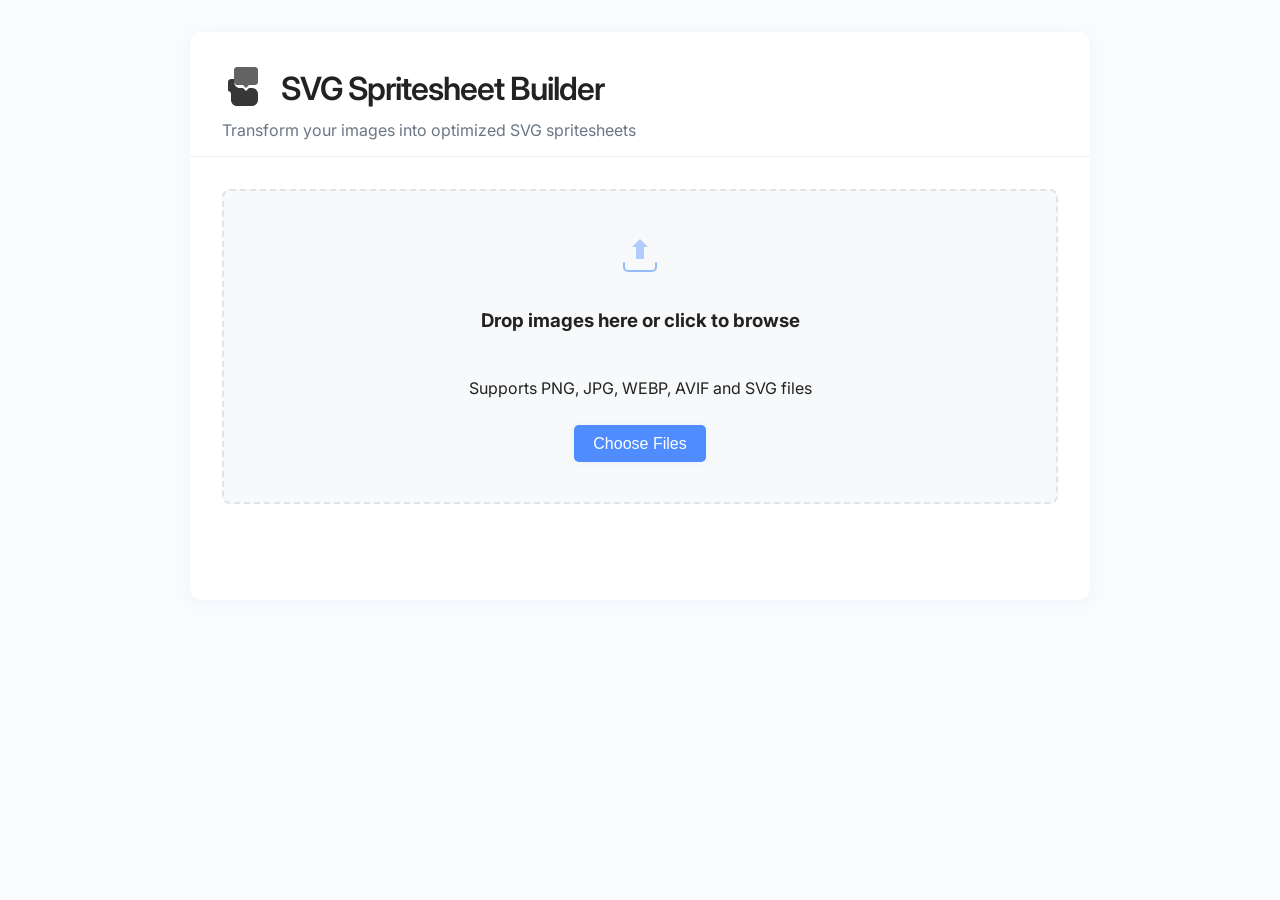
<file: index.html>
<!DOCTYPE html>
<!-- Licensed under the Academic Free License version 3.0
	- Any copyright dedicated to the public domain -->
<html lang="en">
<head>
	<link rel="license" href="https://spdx.org/licenses/AFL-3.0">
	<link rel="license" href="https://creativecommons.org/publicdomain/zero/1.0/">
    <meta charset="UTF-8">
    <meta name="viewport" content="width=device-width, initial-scale=1.0">
    <title>SVG Spritesheet Builder</title>
    <link rel="stylesheet" href="styles.css">
    <link href="https://fonts.googleapis.com/css2?family=Inter:wght@300;400;500;600&display=swap" rel="stylesheet">
</head>
<body>
    <div class="container">
        <header class="header">
            <div class="logo">
                <svg class="logo-icon" width="32" height="32" viewBox="0 0 32 32" fill="none" xmlns="http://www.w3.org/2000/svg">
                    <path d="M8 4C8 2.89543 8.89543 2 10 2H22C23.1046 2 24 2.89543 24 4V12C24 13.1046 23.1046 14 22 14H18L16 16L14 14H10C8.89543 14 8 13.1046 8 12V4Z" fill="currentColor" opacity="0.7"/>
                    <path d="M4 12C4 10.8954 4.89543 10 6 10H8V12C8 14.2091 9.79086 16 12 16H14L16 18L18 16H20C22.2091 16 24 17.7909 24 20V24C24 26.2091 22.2091 28 20 28H10C7.79086 28 6 26.2091 6 24V20C6 18.8954 5.10457 18 4 18V12Z" fill="currentColor" opacity="0.9"/>
                </svg>
                <h1>SVG Spritesheet Builder</h1>
            </div>
            <p class="subtitle">Transform your images into optimized SVG spritesheets</p>
        </header>

        <main class="main">
            <!-- Upload Area -->
            <section class="upload-section">
                <div class="upload-area" id="uploadArea">
                    <div class="upload-content">
                        <svg class="upload-icon" width="48" height="48" viewBox="0 0 48 48" fill="none">
                            <path d="M24 8L32 16H28V28H20V16H16L24 8Z" fill="currentColor" opacity="0.6"/>
                            <path d="M40 32V36C40 38.2091 38.2091 40 36 40H12C9.79086 40 8 38.2091 8 36V32" stroke="currentColor" stroke-width="2" stroke-linecap="round" opacity="0.8"/>
                        </svg>
                        <h3>Drop images here or click to browse</h3>
                        <p>Supports PNG, JPG, WEBP, AVIF and SVG files</p>
                        <button class="browse-btn" id="browseBtn">Choose Files</button>
                    </div>
                    <input type="file" id="fileInput" multiple accept="image/*,.svg" hidden>
                </div>
            </section>

            <!-- Image Gallery -->
            <section class="gallery-section" id="gallerySection" style="display: none;">
                <div class="section-header">
                    <h2>Uploaded Images</h2>
                    <button class="clear-btn" id="clearBtn">Clear All</button>
                </div>
                <div class="image-grid" id="imageGrid"></div>
            </section>

            <!-- Configuration Panel -->
            <section class="config-section" id="configSection" style="display: none;">
                <div class="section-header">
                    <h2>Spritesheet Configuration</h2>
                </div>
                <div class="config-grid">
                    <div class="config-group">
                        <label for="spriteName">Sprite Name</label>
                        <input type="text" id="spriteName" value="sprite" placeholder="Enter sprite name">
                    </div>
<div class="config-group">
    <fieldset class="radio-group">
    <legend>Sizing Mode</legend>
        <label class="radio-option">
            <input type="radio" name="sizingMode" value="custom" checked>
            <span class="radio-custom"></span>
            <span class="radio-text">Custom size</span>
        </label>
        <label class="radio-option">
            <input type="radio" name="sizingMode" value="original">
            <span class="radio-custom"></span>
            <span class="radio-text">Original Dimensions</span>
        </label>
    </fieldset>
</div>
<div class="config-group" id="customSizeGroup" style="display: flex;">
    <label for="customWidth">Width (px)</label>
    <input type="number" id="customWidth" min="4" max="4096" value="384" style="width: 5em;">
    <label for="customHeight" style="margin-left:1em;">Height (px)</label>
    <input type="number" id="customHeight" min="4" max="4096" value="272" style="width: 5em;">
</div>
                    <div class="config-group">
                        <label for="spacing">Spacing</label>
                        <input type="range" id="spacing" min="0" max="20" value="4">
                        <span class="range-value">4px</span>
                    </div>
                    <div class="config-group">
                        <label for="columns">Columns</label>
                        <input type="range" id="columns" min="1" max="10" value="2">
                        <span class="range-value">4</span>
                    </div>
                </div>
            </section>

            <!-- Preview Section -->
            <section class="preview-section" id="previewSection" style="display: none;">
                <div class="section-header">
                    <h2>Spritesheet Preview</h2>
                    <div class="preview-actions">
                        <button class="btn btn-primary" id="downloadSvg">Download SVG</button>
                    </div>
                </div>
                <div class="preview-container">
                    <div class="preview-canvas" id="previewCanvas"></div>
                </div>
                <div class="section-header">
                    <h2>Code Preview</h2>
                    <div class="preview-actions">
                        <button class="code-preview-btn btn btn-primary" id="bgU">background-image</button>
                        <button class="code-preview-btn btn btn-secondary" id="iSRC">img src</button>
                    </div>
                </div>
                <div class="css-preview" id="cssPreview">
                    <h3>Generated CSS</h3>
                    <pre><code id="cssCode"></code></pre>
                </div>
                <div class="html-preview" id="htmlPreview">
                    <h3>Generated HTML</h3>
                    <pre><code id="htmlCode"></code></pre>
                </div>
            </section>
        </main>
    </div>

    <div class="toast" id="toast"></div>

    <script src="script.js"></script>
</body>
</html>
</file>
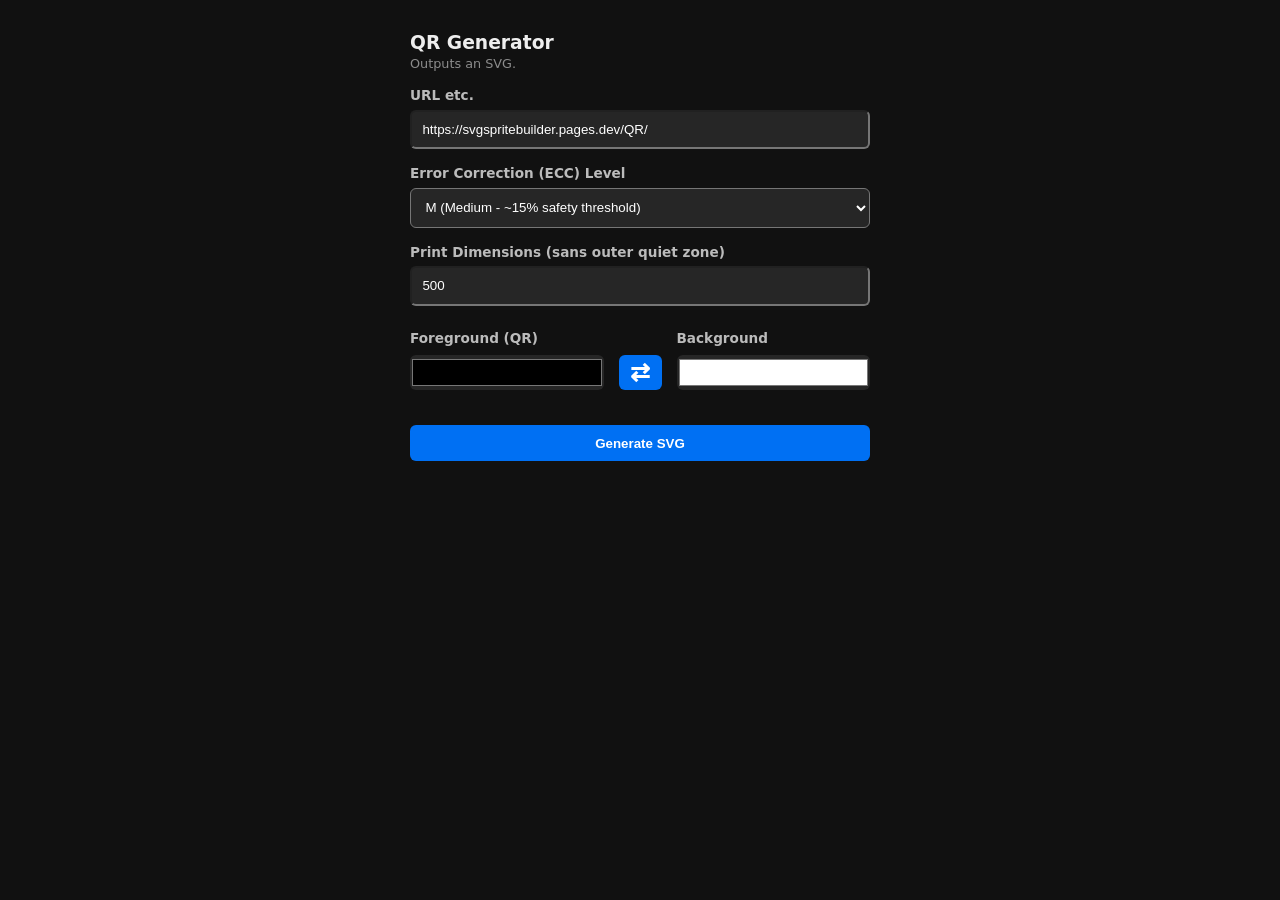
<file: QR/index.html>
<!DOCTYPE html>
<html lang="en">
<head>
    <meta charset="UTF-8">
    <meta name="viewport" content="width=device-width, initial-scale=1.0">
<link rel="icon"
  href="[data-uri]">
    <title>SVG QR Generator</title>
    <style>
        body { font-family: system-ui, -apple-system, sans-serif; background: #111; color: #eee; max-width: 460px; margin: 2rem auto; padding: 0 1rem; }
        label { display: block; margin-top: 1rem; font-weight: 600; font-size: 0.85rem; color: #bbb; }
        input, select, button { width: 100%; padding: 0.65rem; margin-top: 0.4rem; border-radius: 6px; background: #262626; color: #fff; box-sizing: border-box; }
        button, input[type="submit"] { background: #0070f3; border: none; font-weight: bold; cursor: pointer; margin-top: 1.2rem; }
        button:hover,input[type="submit"]:hover,input[type="submit"]:focus { background: #0051b3; }
        input[type="reset"] {cursor:pointer;position:absolute;top:1.5rem;left:calc(50% + 100px);width:100px;font-weight:bold;color:black;background:orange}  
        input[type="reset"]:hover {background:darkred;color:white}
    </style>
    <script>
if (!window.global) window.global = window;
function updateLiveColors() {
    const fgColorHex = document.getElementById('qrFg').value || "#000000";
    const bgColorHex = document.getElementById('qrBg').value || "#ffffff";

    const r = parseInt(fgColorHex.slice(1, 3), 16) / 255;
    const g = parseInt(fgColorHex.slice(3, 5), 16) / 255;
    const b = parseInt(fgColorHex.slice(5, 7), 16) / 255;
    const fgNorm = { r: r.toFixed(3), g: g.toFixed(3), b: b.toFixed(3) };
    const br = parseInt(bgColorHex.slice(1, 3), 16) / 255;
    const bgG = parseInt(bgColorHex.slice(3, 5), 16) / 255;
    const bb = parseInt(bgColorHex.slice(5, 7), 16) / 255;
    const bgNorm = { r: br.toFixed(3), g: bgG.toFixed(3), b: bb.toFixed(3) };
    const svgCont = document.getElementById('svgContainer');
    if (!svgCont.src || svgCont.src === "") return;
    let currentSvgText = "";
    if (svgCont.src.startsWith("data:image/svg+xml;base64,")) {
        currentSvgText = decodeURIComponent(escape(atob(svgCont.src.split(",")[1])));
    } else {
        return; 
    }

    currentSvgText = currentSvgText.replace(/<feFuncR[^>]*tableValues="[^"]*"/i, `<feFuncR type="discrete" tableValues="${fgNorm.r} ${bgNorm.r}"`);
    currentSvgText = currentSvgText.replace(/<feFuncG[^>]*tableValues="[^"]*"/i, `<feFuncG type="discrete" tableValues="${fgNorm.g} ${bgNorm.g}"`);
    currentSvgText = currentSvgText.replace(/<feFuncB[^>]*tableValues="[^"]*"/i, `<feFuncB type="discrete" tableValues="${fgNorm.b} ${bgNorm.b}"`);
    currentSvgText = currentSvgText.replace(/<rect x="0" y="0"[^>]*fill="[^"]*"/i, `<rect x="0" y="0" width="${svgCont.getAttribute("width")}" height="${svgCont.getAttribute("width")}" stroke="none" fill="${bgColorHex}"`);

    const svgBase64 = btoa(unescape(encodeURIComponent(currentSvgText)));
    svgCont.src = `data:image/svg+xml;base64,${svgBase64}`;
    const downloadLink = document.getElementById('downloadLink');
    const oldOnClick = downloadLink.onclick;
    if (oldOnClick) {
        const targetSize = document.getElementById('qrSize').value || 500;
        const eccLevel = document.getElementById('qrEcc').value;
        let textData = document.getElementById('qrText').value.replace(/^https?:\/\//i, '');
        
        downloadLink.onclick = function() {
            const anchor = document.createElement('a');
            const blob = new Blob([ currentSvgText ], { type: 'image/svg+xml;charset=utf-8' });
            anchor.download = `${textData}_${targetSize}px_${eccLevel}.svg`;
            anchor.href = URL.createObjectURL(blob);
            anchor.click();
        };
    }
    createBookmark();
}
function escapeHTML(str) {
    return str.replace(/[&<>"']/g, function(match) {
        const escapeMap = {
            '&': '&amp;',
            '<': '&lt;',
            '>': '&gt;',
            '"': '&quot;',
            "'": '&#x27;'
        };
        return escapeMap[match];
    });
}
function createBookmark() {
    const currentParams = new URLSearchParams();
    const standardKeys = ['qrFg', 'qrBg', 'qrSize', 'qrEcc'];
    standardKeys.forEach(key => {
      const element = document.getElementById(key);
      if (element && element.value) {
        currentParams.set(key, element.value);
      }
    });
    const textElement = document.getElementById('qrText');
    const textValue = textElement ? textElement.value : '';
    let queryString = currentParams.toString();
    if (textValue) {
      queryString += `${queryString ? '&' : ''}qrText=${encodeURIComponent(textValue)}`;
    }
    const bookmarkUrl = `${window.location.origin}${window.location.pathname}?${queryString}`;
    let shareLink = document.getElementById('qrShareLink');
    if (!shareLink) {
      shareLink = document.createElement('a');
      shareLink.id = 'qrShareLink';
      shareLink.target = '_blank';
      shareLink.style.cssText = 'display: block; margin-top: 1rem; color: #3b82f6; text-decoration: underline; word-break: break-all;';
      document.getElementById('outputArea').appendChild(shareLink);
    }
    shareLink.href = bookmarkUrl;
    shareLink.textContent = 'Bookmark or share this QR configuration';
}
window.addEventListener('DOMContentLoaded', async () => {
  if (navigator.clipboard) {
    try {
        const httpPattern = /^https?:\/\//i;
        const clipboardText = await navigator.clipboard.readText();
        const trimmedText = clipboardText.trim();
        if (httpPattern.test(trimmedText)) {
            const clipboardUrl = new URL(trimmedText);
            if (clipboardUrl.hostname !== location.hostname) {
                document.getElementById('qrText').value = trimmedText;
                buildTruePixelQR();
                return;
            }
        }
    } catch {}
  }
  if (!location.search) return;
  const params = new URLSearchParams(location.search);
  const config = {
    qrText: (val) => decodeURIComponent(val),
    qrFg: (val) => decodeURIComponent(val),
    qrBg: (val) => decodeURIComponent(val),
    qrSize: (val) => isNaN(Number(val)) ? null : val,
    qrEcc: (val) => ['L', 'M', 'Q', 'H'].includes(val) ? val : null
  };
  Object.keys(config).forEach(key => {
    if (params.has(key)) {
      const rawValue = params.get(key);
      const validatedValue = config[key](rawValue);
      if (validatedValue !== null) {
        const element = document.getElementById(key);
        if (element) {
          element.value = validatedValue;
        }
      }
    }
  });
  buildTruePixelQR();
});
    </script>
</head>
<body>

<div>
    <h3 style="margin-top:0; margin-bottom: 0.2rem;">QR Generator</h3>
    <p style="font-size:0.8rem; color:#8c8c8c; margin:0;">Outputs an SVG.</p>
  <form action="javascript:void(buildTruePixelQR())">
    <label for="qrText">URL etc.</label>
    <input type="text" id="qrText" value="https://svgspritebuilder.pages.dev/QR/">

    <label for="qrEcc">Error Correction (ECC) Level</label>
    <select id="qrEcc">
        <option value="L">L (Low - ~7% safety threshold)</option>
        <option value="M" selected>M (Medium - ~15% safety threshold)</option>
        <option value="Q">Q (Quartile - ~25% safety threshold)</option>
        <option value="H">H (High - ~30% safety threshold)</option>
    </select>

    <label for="qrSize">Print Dimensions (sans outer quiet zone)</label>
    <input type="number" id="qrSize" value="500" min="10" max="4000">

    <div style="display: flex; gap: 15px; margin: 0.5rem 0 1rem 0; align-items: flex-end; width: 100%; box-sizing: border-box;">
        <div style="width: 45%; display: flex; flex-direction: column;">
            <label for="qrFg" style="margin-bottom: 0.2rem; display: block;">Foreground (QR)</label>
            <input type="color" id="qrFg" value="#000000" style="width: 100%; height: 35px; display: block; padding: 0; border: none; cursor: pointer;" oninput="updateLiveColors()">
        </div>
        <div style="width: 10%; display: flex; justify-content: center;">
            <button type="button" style="font-size:x-large;height: 35px; width: 100%; min-width: 35px; padding: 0; cursor: pointer; box-sizing: border-box"
            onclick="[document.getElementById('qrFg').value, document.getElementById('qrBg').value] = [document.getElementById('qrBg').value, document.getElementById('qrFg').value]; if(document.getElementById('outputArea').style.display === 'block')updateLiveColors();">⇄</button>
        </div>
        <div style="width: 45%; display: flex; flex-direction: column;">
            <label for="qrBg" style="margin-bottom: 0.2rem; display: block;">Background</label>
            <input type="color" id="qrBg" value="#ffffff" style="width: 100%; height: 35px; display: block; padding: 0; border: none; cursor: pointer;" oninput="updateLiveColors()">
        </div>
    </div>
    <input type="reset" value="Defaults" tabindex="-1" style="pointer-events:none;visibility:hidden">
    <input type="submit" value="Generate SVG">
  </form>
    <div id="outputArea" style="display:none; margin-top: 1.5rem; text-align: center; padding-top: 1.2rem;">
        <img id="svgContainer" style="display: inline-block;" width="500">
        <button id="downloadLink" style="background:#10b981;">Save SVG File</button>
    </div>
</div>
<script>
function pikkolaToTinyPNG(textData, eccLevel) {
    const { size, modules } = PikkolaQR.encode(textData, eccLevel);
    const canvas = document.createElement('canvas');
    canvas.width = size;
    canvas.height = size;
    const ctx = canvas.getContext('2d');
    const imgData = ctx.createImageData(size, size);
    const data = imgData.data;
    let idx = 0;
    for (let r = 0; r < size; r++) {
        for (let c = 0; c < size; c++) {
            const isDark = modules[r][c] === 1;
            const color = isDark ? 0 : 255;
            data[idx]     = color;
            data[idx + 1] = color;
            data[idx + 2] = color;
            data[idx + 3] = isDark ? 254 : 255;
            idx += 4;
        }
    }
    ctx.putImageData(imgData, 0, 0);
    return canvas.toDataURL('image/png');
}
function buildTruePixelQR() {
    let textData = document.getElementById('qrText').value;
    const eccLevel = document.getElementById('qrEcc').value;
    const targetSize = parseInt(document.getElementById('qrSize').value, 10) || 500;
    let padding = targetSize / 12.5;
    const totalSize = Math.ceil(targetSize + (padding * 2));
    if (!textData) return alert("Please specify input URL text data first.");
    if (typeof PikkolaQR === 'undefined') return alert("The core engine is still initializing. Please wait a moment and try again.");
    try {
        const pngDataUri = pikkolaToTinyPNG(textData, eccLevel);
        const fgColorHex = document.getElementById('qrFg').value || "#000000";
        const bgColorHex = document.getElementById('qrBg').value || "#ffffff";
        const hexToNormalized = (hex) => {
            const r = parseInt(hex.slice(1, 3), 16) / 255;
            const g = parseInt(hex.slice(3, 5), 16) / 255;
            const b = parseInt(hex.slice(5, 7), 16) / 255;
            return { r: r.toFixed(3), g: g.toFixed(3), b: b.toFixed(3) };
        };
        const fg = hexToNormalized(fgColorHex);
        const bg = hexToNormalized(bgColorHex);

        const svgTemplate = `<?xml version="1.0" encoding="UTF-8" ?>
<svg width="${totalSize}" height="${totalSize}" viewBox="0 0 ${totalSize} ${totalSize}"
    role="img" aria-labelledby="QR-title" xmlns="http://www.w3.org/2000/svg" xmlns:xlink="http://www.w3.org/1999/xlink">
<title id="QR-title">${escapeHTML(textData)}</title>
<style>
/* <![CDATA[ */
@media screen {
 svg{width:100dvw;height:100dvh}
}
/* ]]> */
</style>
<defs>
  <filter id="deblur" x="0%" y="0%" width="100%" height="100%" color-interpolation-filters="sRGB">
    <feComponentTransfer>
      <feFuncR type="discrete" tableValues="${fg.r} ${bg.r}"/>
      <feFuncG type="discrete" tableValues="${fg.g} ${bg.g}"/>
      <feFuncB type="discrete" tableValues="${fg.b} ${bg.b}"/>
      <feFuncA type="discrete" tableValues="1"/>
    </feComponentTransfer>
  </filter>
  <clipPath id="cleanEdge">
    <rect x="${padding + 0.5}" y="${padding + 0.5}" width="${targetSize - 1}" height="${targetSize - 1}" />
  </clipPath>
</defs>
<rect x="0" y="0" width="${totalSize}" height="${totalSize}" stroke="none" fill="${bgColorHex}" />
<image x="${padding}" y="${padding}" width="${targetSize}" height="${targetSize}" 
       clip-path="url(#cleanEdge)" filter="url(#deblur)" xlink:href="${pngDataUri}"/>
</svg>`;

        const svgBase64 = btoa(unescape(encodeURIComponent(svgTemplate)));
        const svgDataUri = `data:image/svg+xml;base64,${svgBase64}`;
        const svgCont = document.getElementById('svgContainer');
        svgCont.src = svgDataUri;
        svgCont.setAttribute("width", totalSize);

        const downloadLink = document.getElementById('downloadLink');
        downloadLink.onclick = function() {
            const anchor = document.createElement('a');
            const blob = new Blob([ svgTemplate ], { type: 'image/svg+xml;charset=utf-8' });
            const cleanName = textData.replace(/^https?:\/\//i, '');
            anchor.download = `${cleanName}_${targetSize}px_${eccLevel}.svg`;
            anchor.href = URL.createObjectURL(blob);
            anchor.click();
        };

        document.getElementById('outputArea').style.display = 'block';
        createBookmark();
        document.querySelector('input[type="reset"]').setAttribute("style","pointer-events:auto;visibility:visible");
        
    } catch (error) {
        if (error && error.code === "TOO_LONG") {
            alert(`Input text (${error.bytes} bytes) exceeds the maximum QR capacity for ECC level ${eccLevel}.`);
        } else {
            alert("The script encountered an evaluation exception during dynamic template construction.");
        }
        console.error(error);
    }
}
(function (root) {
  "use strict";
  var MIN_VERSION = 1;
  var MAX_VERSION = 40;
  var PENALTY_N1 = 3;
  var PENALTY_N2 = 3;
  var PENALTY_N3 = 40;
  var PENALTY_N4 = 10;
  var ECC_CODEWORDS_PER_BLOCK = [
    [-1, 7, 10, 15, 20, 26, 18, 20, 24, 30, 18, 20, 24, 26, 30, 22, 24, 28, 30, 28, 28, 28, 28, 30, 30, 26, 28, 30, 30, 30, 30, 30, 30, 30, 30, 30, 30, 30, 30, 30, 30],
    [-1, 10, 16, 26, 18, 24, 16, 18, 22, 22, 26, 30, 22, 22, 24, 24, 28, 28, 26, 26, 26, 26, 28, 28, 28, 28, 28, 28, 28, 28, 28, 28, 28, 28, 28, 28, 28, 28, 28, 28, 28],
    [-1, 13, 22, 18, 26, 18, 24, 18, 22, 20, 24, 28, 26, 24, 20, 30, 24, 28, 28, 26, 30, 28, 30, 30, 30, 30, 28, 30, 30, 30, 30, 30, 30, 30, 30, 30, 30, 30, 30, 30, 30],
    [-1, 17, 28, 22, 16, 22, 28, 26, 26, 24, 28, 24, 28, 22, 24, 24, 30, 28, 28, 26, 28, 30, 24, 30, 30, 30, 30, 30, 30, 30, 30, 30, 30, 30, 30, 30, 30, 30, 30, 30, 30]
  ];
  var NUM_EC_BLOCKS = [
    [-1, 1, 1, 1, 1, 1, 2, 2, 2, 2, 4, 4, 4, 4, 4, 6, 6, 6, 6, 7, 8, 8, 9, 9, 10, 12, 12, 12, 13, 14, 15, 16, 17, 18, 19, 19, 20, 21, 22, 24, 25],
    [-1, 1, 1, 1, 2, 2, 4, 4, 4, 5, 5, 5, 8, 9, 9, 10, 10, 11, 13, 14, 16, 17, 17, 18, 20, 21, 23, 25, 26, 28, 29, 31, 33, 35, 37, 38, 40, 43, 45, 47, 49],
    [-1, 1, 1, 2, 2, 4, 4, 6, 6, 8, 8, 8, 10, 12, 16, 12, 17, 16, 18, 21, 20, 23, 23, 25, 27, 29, 34, 34, 35, 38, 40, 43, 45, 48, 51, 53, 56, 59, 62, 65, 68],
    [-1, 1, 1, 2, 4, 4, 4, 5, 6, 8, 8, 11, 11, 16, 16, 18, 16, 19, 21, 25, 25, 25, 34, 30, 32, 35, 37, 40, 42, 45, 48, 51, 54, 57, 60, 63, 66, 70, 74, 77, 81]
  ];
  var FORMAT_BITS = [1, 0, 3, 2];
  var LEVELS = { L: 0, M: 1, Q: 2, H: 3 };

  function levelIndex(level) {
    var i = LEVELS[level];
    if (i === undefined) throw new Error("unknown level: " + level);
    return i;
  }
  function numRawDataModules(version) {
    var result = (16 * version + 128) * version + 64;
    if (version >= 2) {
      var align = Math.floor(version / 7) + 2;
      result -= (25 * align - 10) * align - 55;
      if (version >= 7) result -= 36;
    }
    return result;
  }

  function numDataCodewords(version, li) {
    return Math.floor(numRawDataModules(version) / 8) -
      ECC_CODEWORDS_PER_BLOCK[li][version] * NUM_EC_BLOCKS[li][version];
  }

  function utf8(text) {
    var out = [];
    for (var i = 0; i < text.length; i++) {
      var cp = text.charCodeAt(i);
      if (cp >= 0xD800 && cp <= 0xDBFF && i + 1 < text.length) {
        var low = text.charCodeAt(i + 1);
        if (low >= 0xDC00 && low <= 0xDFFF) {
          cp = 0x10000 + ((cp - 0xD800) << 10) + (low - 0xDC00);
          i++;
        }
      }
      if (cp < 0x80) {
        out.push(cp);
      } else if (cp < 0x800) {
        out.push(0xC0 | (cp >> 6), 0x80 | (cp & 63));
      } else if (cp < 0x10000) {
        out.push(0xE0 | (cp >> 12), 0x80 | ((cp >> 6) & 63), 0x80 | (cp & 63));
      } else {
        out.push(0xF0 | (cp >> 18), 0x80 | ((cp >> 12) & 63), 0x80 | ((cp >> 6) & 63), 0x80 | (cp & 63));
      }
    }
    return out;
  }
  function appendBits(value, len, out) {
    for (var i = len - 1; i >= 0; i--) out.push((value >>> i) & 1);
  }
  function gfMultiply(x, y) {
    var z = 0;
    for (var i = 7; i >= 0; i--) {
      z = (z << 1) ^ ((z >>> 7) * 0x11D);
      z ^= ((y >>> i) & 1) * x;
    }
    return z & 0xFF;
  }
  function rsDivisor(degree) {
    var result = [];
    for (var i = 0; i < degree; i++) result.push(0);
    result[degree - 1] = 1;
    var root = 1;
    for (var j = 0; j < degree; j++) {
      for (var k = 0; k < result.length; k++) {
        result[k] = gfMultiply(result[k], root);
        if (k + 1 < result.length) result[k] ^= result[k + 1];
      }
      root = gfMultiply(root, 0x02);
    }
    return result;
  }
  function rsRemainder(data, divisor) {
    var result = [];
    for (var i = 0; i < divisor.length; i++) result.push(0);
    for (var d = 0; d < data.length; d++) {
      var factor = data[d] ^ result.shift();
      result.push(0);
      for (var j = 0; j < result.length; j++) result[j] ^= gfMultiply(divisor[j], factor);
    }
    return result;
  }
  function addEccAndInterleave(version, li, data) {
    var numBlocks = NUM_EC_BLOCKS[li][version];
    var eccLen = ECC_CODEWORDS_PER_BLOCK[li][version];
    var rawCodewords = Math.floor(numRawDataModules(version) / 8);
    var numShortBlocks = numBlocks - rawCodewords % numBlocks;
    var shortBlockLen = Math.floor(rawCodewords / numBlocks);
    var divisor = rsDivisor(eccLen);
    var blocks = [];
    for (var i = 0, k = 0; i < numBlocks; i++) {
      var dat = data.slice(k, k + shortBlockLen - eccLen + (i < numShortBlocks ? 0 : 1));
      k += dat.length;
      var ecc = rsRemainder(dat, divisor);
      if (i < numShortBlocks) dat.push(0);
      blocks.push(dat.concat(ecc));
    }
    var out = [];
    for (var idx = 0; idx < blocks[0].length; idx++) {
      for (var b = 0; b < blocks.length; b++) {
        if (idx !== shortBlockLen - eccLen || b >= numShortBlocks) out.push(blocks[b][idx]);
      }
    }
    return out;
  }
  function alignmentPositions(version) {
    if (version === 1) return [];
    var numAlign = Math.floor(version / 7) + 2;
    var step = Math.floor((version * 8 + numAlign * 3 + 5) / (numAlign * 4 - 4)) * 2;
    var size = version * 4 + 17;
    var result = [6];
    for (var pos = size - 7; result.length < numAlign; pos -= step) result.splice(1, 0, pos);
    return result;
  }
  function buildSymbol(version, li, dataCodewords, forcedMask) {
    var size = version * 4 + 17;
    var modules = [];
    var isFunction = [];
    for (var r = 0; r < size; r++) {
      var row = [];
      var frow = [];
      for (var c = 0; c < size; c++) { row.push(0); frow.push(0); }
      modules.push(row);
      isFunction.push(frow);
    }
    function setFunc(x, y, dark) {
      modules[y][x] = dark ? 1 : 0;
      isFunction[y][x] = 1;
    }
    function setModule(x, y, dark) { modules[y][x] = dark ? 1 : 0; }
    function drawFinder(cx, cy) {
      for (var dy = -4; dy <= 4; dy++) {
        for (var dx = -4; dx <= 4; dx++) {
          var dist = Math.max(Math.abs(dx), Math.abs(dy));
          var x = cx + dx, y = cy + dy;
          if (x >= 0 && x < size && y >= 0 && y < size) setFunc(x, y, dist !== 2 && dist !== 4);
        }
      }
    }
    function drawAlign(cx, cy) {
      for (var dy = -2; dy <= 2; dy++) {
        for (var dx = -2; dx <= 2; dx++) {
          setFunc(cx + dx, cy + dy, Math.max(Math.abs(dx), Math.abs(dy)) !== 1);
        }
      }
    }
    function drawFormatBits(mask) {
      var data = (FORMAT_BITS[li] << 3) | mask;
      var rem = data;
      for (var i = 0; i < 10; i++) rem = (rem << 1) ^ ((rem >>> 9) * 0x537);
      var bits = ((data << 10) | rem) ^ 0x5412;
      function bit(n) { return ((bits >>> n) & 1) !== 0; }
      for (var a = 0; a <= 5; a++) setFunc(8, a, bit(a));
      setFunc(8, 7, bit(6));
      setFunc(8, 8, bit(7));
      setFunc(7, 8, bit(8));
      for (var b = 9; b < 15; b++) setFunc(14 - b, 8, bit(b));
      for (var c2 = 0; c2 < 8; c2++) setFunc(size - 1 - c2, 8, bit(c2));
      for (var d = 8; d < 15; d++) setFunc(8, size - 15 + d, bit(d));
      setFunc(8, size - 8, true);
    }
    function drawVersion() {
      if (version < 7) return;
      var rem = version;
      for (var i = 0; i < 12; i++) rem = (rem << 1) ^ ((rem >>> 11) * 0x1F25);
      var bits = (version << 12) | rem;
      for (var j = 0; j < 18; j++) {
        var dark = ((bits >>> j) & 1) !== 0;
        var a = size - 11 + (j % 3);
        var b = Math.floor(j / 3);
        setFunc(a, b, dark);
        setFunc(b, a, dark);
      }
    }
    for (var t = 0; t < size; t++) {
      setFunc(6, t, t % 2 === 0);
      setFunc(t, 6, t % 2 === 0);
    }
    drawFinder(3, 3);
    drawFinder(size - 4, 3);
    drawFinder(3, size - 4);

    var align = alignmentPositions(version);
    var n = align.length;
    for (var i2 = 0; i2 < n; i2++) {
      for (var j2 = 0; j2 < n; j2++) {
        if ((i2 === 0 && j2 === 0) || (i2 === 0 && j2 === n - 1) || (i2 === n - 1 && j2 === 0)) continue;
        drawAlign(align[i2], align[j2]);
      }
    }
    drawFormatBits(0);
    drawVersion();
    var all = addEccAndInterleave(version, li, dataCodewords);
    var bitIndex = 0;
    for (var right = size - 1; right >= 1; right -= 2) {
      if (right === 6) right = 5;
      for (var vert = 0; vert < size; vert++) {
        for (var j3 = 0; j3 < 2; j3++) {
          var x = right - j3;
          var upward = ((right + 1) & 2) === 0;
          var y = upward ? size - 1 - vert : vert;
          if (!isFunction[y][x] && bitIndex < all.length * 8) {
            setModule(x, y, ((all[bitIndex >>> 3] >>> (7 - (bitIndex & 7))) & 1) !== 0);
            bitIndex++;
          }
        }
      }
    }
    function applyMask(mask) {
      for (var y2 = 0; y2 < size; y2++) {
        for (var x2 = 0; x2 < size; x2++) {
          var invert;
          switch (mask) {
            case 0: invert = (x2 + y2) % 2 === 0; break;
            case 1: invert = y2 % 2 === 0; break;
            case 2: invert = x2 % 3 === 0; break;
            case 3: invert = (x2 + y2) % 3 === 0; break;
            case 4: invert = (Math.floor(x2 / 3) + Math.floor(y2 / 2)) % 2 === 0; break;
            case 5: invert = (x2 * y2) % 2 + (x2 * y2) % 3 === 0; break;
            case 6: invert = ((x2 * y2) % 2 + (x2 * y2) % 3) % 2 === 0; break;
            case 7: invert = ((x2 + y2) % 2 + (x2 * y2) % 3) % 2 === 0; break;
            default: throw new Error("bad mask");
          }
          if (!isFunction[y2][x2] && invert) modules[y2][x2] ^= 1;
        }
      }
    }
    function addHistory(runLength, history) {
      if (history[0] === 0) runLength += size;
      for (var i4 = history.length - 1; i4 > 0; i4--) history[i4] = history[i4 - 1];
      history[0] = runLength;
    }
    function countPatterns(history) {
      var unit = history[1];
      var core = unit > 0 && history[2] === unit && history[3] === unit * 3 &&
        history[4] === unit && history[5] === unit;
      return (core && history[0] >= unit * 4 && history[6] >= unit ? 1 : 0) +
        (core && history[6] >= unit * 4 && history[0] >= unit ? 1 : 0);
    }
    function terminateAndCount(runColor, runLength, history) {
      if (runColor) {
        addHistory(runLength, history);
        runLength = 0;
      }
      runLength += size;
      addHistory(runLength, history);
      return countPatterns(history);
    }
    function penalty() {
      var score = 0;
      var x3, y3, i5;
      for (y3 = 0; y3 < size; y3++) {
        var runColor = false, runLength = 0, history = [0, 0, 0, 0, 0, 0, 0];
        for (x3 = 0; x3 < size; x3++) {
          if ((modules[y3][x3] === 1) === runColor) {
            runLength++;
            if (runLength === 5) score += PENALTY_N1;
            else if (runLength > 5) score++;
          } else {
            addHistory(runLength, history);
            if (!runColor) score += countPatterns(history) * PENALTY_N3;
            runColor = modules[y3][x3] === 1;
            runLength = 1;
          }
        }
        score += terminateAndCount(runColor, runLength, history) * PENALTY_N3;
      }
      for (x3 = 0; x3 < size; x3++) {
        var runColorC = false, runLengthC = 0, historyC = [0, 0, 0, 0, 0, 0, 0];
        for (y3 = 0; y3 < size; y3++) {
          if ((modules[y3][x3] === 1) === runColorC) {
            runLengthC++;
            if (runLengthC === 5) score += PENALTY_N1;
            else if (runLengthC > 5) score++;
          } else {
            addHistory(runLengthC, historyC);
            if (!runColorC) score += countPatterns(historyC) * PENALTY_N3;
            runColorC = modules[y3][x3] === 1;
            runLengthC = 1;
          }
        }
        score += terminateAndCount(runColorC, runLengthC, historyC) * PENALTY_N3;
      }
      for (y3 = 0; y3 < size - 1; y3++) {
        for (x3 = 0; x3 < size - 1; x3++) {
          var color = modules[y3][x3];
          if (color === modules[y3][x3 + 1] && color === modules[y3 + 1][x3] && color === modules[y3 + 1][x3 + 1]) {
            score += PENALTY_N2;
          }
        }
      }
      var dark = 0;
      for (i5 = 0; i5 < size; i5++) {
        for (var j5 = 0; j5 < size; j5++) dark += modules[i5][j5];
      }
      var total = size * size;
      var k = Math.ceil(Math.abs(dark * 20 - total * 10) / total) - 1;
      score += k * PENALTY_N4;
      return score;
    }
    var mask = forcedMask;
    if (mask === null || mask === undefined || mask < 0) {
      var best = 0, bestScore = Infinity;
      for (var m1 = 0; m1 < 8; m1++) {
        applyMask(m1);
        drawFormatBits(m1);
        var s = penalty();
        if (s < bestScore) { bestScore = s; best = m1; }
        applyMask(m1);
      }
      mask = best;
    }
    applyMask(mask);
    drawFormatBits(mask);
    return { version: version, size: size, mask: mask, modules: modules };
  }
  function encode(text, level, mask) {
    var li = levelIndex(level);
    var bytes = utf8(text);
    var version = 0;
    var countBits = 0;
    for (var v = MIN_VERSION; v <= MAX_VERSION; v++) {
      countBits = v <= 9 ? 8 : 16;
      if (bytes.length >= Math.pow(2, countBits)) continue;
      var capacity = numDataCodewords(v, li) * 8;
      if (4 + countBits + bytes.length * 8 <= capacity) { version = v; break; }
    }
    if (!version) {
      var err = new Error("payload too long");
      err.code = "TOO_LONG";
      err.bytes = bytes.length;
      throw err;
    }
    countBits = version <= 9 ? 8 : 16;
    var capacityBits = numDataCodewords(version, li) * 8;
    var bits = [];
    appendBits(0x4, 4, bits);
    appendBits(bytes.length, countBits, bits);
    for (var i = 0; i < bytes.length; i++) appendBits(bytes[i], 8, bits);
    appendBits(0, Math.min(4, capacityBits - bits.length), bits);
    appendBits(0, (8 - bits.length % 8) % 8, bits);
    for (var pad = 0xEC; bits.length < capacityBits; pad ^= 0xEC ^ 0x11) appendBits(pad, 8, bits);
    var codewords = [];
    for (var c = 0; c * 8 < bits.length; c++) codewords.push(0);
    for (var b = 0; b < bits.length; b++) codewords[b >>> 3] |= bits[b] << (7 - (b & 7));
    return buildSymbol(version, li, codewords, mask);
  }
  function byteLength(text) {
    return utf8(text).length;
  }
  function capacity(version, level) {
    return numDataCodewords(version, levelIndex(level));
  }
  function maxBytes(level) {
    var li = levelIndex(level);
    return Math.floor((numDataCodewords(MAX_VERSION, li) * 8 - 4 - 16) / 8);
  }
  root.PikkolaQR = {
    encode: encode,
    byteLength: byteLength,
    capacity: capacity,
    maxBytes: maxBytes,
    levels: ["L", "M", "Q", "H"]
  };
})(typeof window !== "undefined" ? window : this);
</script>
</body>
</html>
</file>
<file: styles.css>
:root {
    --color-primary: #4f8cff;
    --color-primary-dark: #2964c8;
    --color-bg: #fafbfc;
    --color-bg-light: #f7f9fa;
    --color-bg-section: #eaf4ff;
    --color-danger: #d32f2f;
    --color-success: #05c46b;
    --color-text: #222;
    --color-text-light: #6a7685;
    --color-border: #e0e4e8;
    --color-shadow: rgba(79,140,255,0.07);
    --color-shadow-item: rgba(79,140,255,0.06);
    --color-shadow-preview: rgba(79,140,255,0.05);
    --radius: 12px;
    --radius-small: 7px;
    --radius-toast: 6px;
    --font-main: 'Inter', Arial, sans-serif;
    --font-mono: 'Fira Mono', 'Consolas', 'Menlo', monospace;
    --transition: 0.2s;
}

body {
    margin: 0;
    font-family: var(--font-main);
    background: var(--color-bg);
    color: var(--color-text);
}

.container {
    max-width: 900px;
    margin: 2em auto;
    background: #fff;
    border-radius: var(--radius);
    box-shadow: 0 2px 16px var(--color-shadow);
    padding-bottom: 2em;
    overflow: hidden;
}

.header {
    padding: 2em 2em 1em 2em;
    border-bottom: 1px solid #f0f1f2;
}

.logo {
    display: flex;
    align-items: center;
    gap: 0.7em;
}

.logo h1 {
    font-size: 2em;
    font-weight: 600;
    margin: 0;
    letter-spacing: -1px;
}

.subtitle {
    color: var(--color-text-light);
    margin: 0.5em 0 0 0;
}

.main {
    padding: 2em;
}

.upload-section {
    margin-bottom: 2em;
}

.upload-area {
    border: 2px dashed var(--color-border);
    border-radius: 8px;
    background: var(--color-bg-light);
    text-align: center;
    padding: 2.5em 1em;
    cursor: pointer;
    transition: border-color var(--transition);
}

.upload-area.drag-over {
    border-color: var(--color-primary);
    background: var(--color-bg-section);
}

.upload-content {
    display: flex;
    flex-direction: column;
    align-items: center;
    gap: 0.7em;
}

.upload-icon {
    color: var(--color-primary);
    opacity: 0.7;
    width: 48px;    
    height: 48px;
 }
.logo-icon {
    width: 48px;      /* or whatever size you prefer */
    height: 48px;
}
.logo-icon,.upload-icon {
    max-width: 100%;
    max-height: 100%;
    display: inline-block;
}
.browse-btn {
    padding: 0.6em 1.2em;
    font-size: 1em;
    background: var(--color-primary);
    color: #fff;
    border: none;
    border-radius: 5px;
    cursor: pointer;
    font-weight: 500;
    box-shadow: 0 1px 6px var(--color-shadow);
    transition: background var(--transition);
}

.browse-btn:hover {
    background: var(--color-primary-dark);
}

.gallery-section {
    margin-bottom: 2em;
}

.section-header {
    display: flex;
    align-items: center;
    justify-content: space-between;
    margin-bottom: 1em;
}

.clear-btn {
    background: none;
    border: none;
    color: var(--color-danger);
    font-size: 1em;
    cursor: pointer;
    font-weight: 500;
    padding: 0.2em 0.7em;
}

.image-grid {
    display: grid;
    grid-template-columns: repeat(auto-fill, minmax(110px, 1fr));
    gap: 1em;
}

.image-item {
    background: var(--color-bg-light);
    border-radius: var(--radius-small);
    padding: 1em;
    text-align: center;
    position: relative;
    box-shadow: 0 1px 6px var(--color-shadow-item);
}

.image-preview {
    max-width: 60px;
    max-height: 60px;
    margin-bottom: 0.6em;
}

.image-name {
    font-size: 0.98em;
    color: #444;
    margin-bottom: 0.2em;
    word-break: break-all;
}

.image-dimensions {
    font-size: 0.87em;
    color: #888;
    margin-bottom: 0.2em;
}

.remove-btn {
    position: absolute;
    top: 7px;
    right: 7px;
    background: #fff;
    color: var(--color-danger);
    border: 1px solid var(--color-border);
    border-radius: 50%;
    width: 22px;
    height: 22px;
    font-size: 1em;
    line-height: 19px;
    cursor: pointer;
    font-weight: 600;
    text-align: center;
    transition: background var(--transition);
}

.remove-btn:hover {
    background: #ffeaea;
    border-color: var(--color-danger);
}

.config-section {
    margin-bottom: 2em;
}

.config-grid {
    display: grid;
    grid-template-columns: repeat(auto-fit, minmax(220px, 1fr));
    gap: 1.3em 2em;
}

.config-group {
    display: flex;
    flex-direction: column;
}

.radio-group {
    display: flex;
    gap: 1.5em;
    margin-top: 0.5em;
}

.radio-option {
    display: flex;
    align-items: center;
    gap: 0.5em;
    cursor: pointer;
}

.radio-custom {
    width: 16px;
    height: 16px;
    border: 2px solid var(--color-primary);
    border-radius: 50%;
    display: inline-block;
    box-sizing: border-box;
    background: #fff;
    margin-right: 0.2em;
    position: relative;
}

.radio-option input[type="radio"]:checked + .radio-custom {
    background: var(--color-primary);
}

.radio-text {
    font-size: 1em;
    font-weight: 500;
}

#customSizeGroup {
    display: flex;
    align-items: center;
    gap: 1em;
}

#customSizeGroup label {
    margin: 0 0.5em 0 0;
    font-weight: 500;
}

#customSizeGroup input[type="number"] {
    width: 5em;
    min-width: 0;
    padding: 4px 8px;
    border-radius: 4px;
    border: 1px solid #ddd;
    font-size: 1em;
    margin-right: 1em;
}

input[type="number"][disabled] {
    background: var(--color-bg);
    color: var(--color-bg);
    cursor: not-allowed;
    opacity: 0.7;
}

input[type="range"] {
    margin-top: 0.9em;
    width: 100%;
}

.range-value {
    margin-top: 0.3em;
    font-size: 0.97em;
    color: var(--color-primary);
}

.preview-section {
    margin-bottom: 2em;
}

.preview-actions {
    display: flex;
    gap: 1em;
}

.btn {
    padding: 0.6em 1.2em;
    border-radius: 4px;
    font-weight: 500;
    font-size: 1em;
    cursor: pointer;
    border: none;
    box-shadow: 0 1px 6px var(--color-shadow);
}

.btn-primary {
    background: var(--color-primary);
    color: #fff;
}

.btn-secondary {
    background: var(--color-bg-section);
    color: var(--color-primary);
}

.btn:hover {
    filter: brightness(0.98);
}

.preview-container {
    background: var(--color-bg-light);
    border-radius: var(--radius-small);
    padding: 1.1em;
    margin-top: 1em;
    box-shadow: 0 1px 6px var(--color-shadow-preview);
}

.preview-canvas svg {
    max-width: 100%;
    height: auto;
    display: block;
    margin: 0 auto;
}

.css-preview,.html-preview {
    margin-top: 2em;
    background: var(--color-bg-light);
    border-radius: var(--radius-small);
    padding: 1.1em;
    box-shadow: 0 1px 6px var(--color-shadow-preview);
    font-size: 0.98em;
    color: #333;
}

.css-preview h3,.html-preview h3 {
    margin-top: 0;
    margin-bottom: 0.7em;
    font-size: 1.1em;
    color: var(--color-primary);
}

.css-preview pre,.html-preview pre {
    margin: 0;
    background: none;
    font-family: var(--font-mono);
    font-size: 0.98em;
    color: #444;
    overflow-x: auto;
}

/* --- Sprite CSS for fragment identifier usage --- */
.sprite {
    display: inline-block;
    vertical-align: middle;
}

/* All icons: use background-image, size, and no background-position */
[class^="sprite-"], [class*=" sprite-"] {
    display: inline-block;
    background-repeat: no-repeat;
    background-size: contain;
    /* width/height set by per-icon class */
}

/* Example:
.sprite-iconname {
    background-image: url('sprite.svg#sprite-iconname-view');
    width: 24px;
    height: 24px;
}
*/

/* --- Toast notification --- */
.toast {
    position: fixed;
    bottom: 28px;
    left: 50%;
    transform: translateX(-50%);
    min-width: 200px;
    max-width: 350px;
    padding: 0.7em 1.2em;
    background: var(--color-primary);
    color: #fff;
    border-radius: var(--radius-toast);
    font-weight: 500;
    font-size: 1em;
    text-align: center;
    opacity: 0;
    pointer-events: none;
    transition: opacity var(--transition);
    z-index: 1000;
}

.toast.show {
    opacity: 1;
    pointer-events: auto;
}

.toast.success {
    background: var(--color-success);
}

.toast.error {
    background: var(--color-danger);
}

.toast.info {
    background: var(--color-primary);
}
.image-item.drag-over {
    border: 2px dashed #007bff;
    background: #e7f1ff;
}
.image-item.dragging {
    opacity: 0.5;
}

/* --- Responsive --- */
@media (max-width: 700px) {
    .container {
        margin: 0;
        border-radius: 0;
        box-shadow: none;
    }
    .main {
        padding: 1em;
    }
    .header {
        padding: 1.5em 1em 0.7em 1em;
    }
    .image-grid {
        grid-template-columns: repeat(auto-fill, minmax(90px, 1fr));
        gap: 0.7em;
    }
}

@media (max-width: 500px) {
    .config-grid {
        grid-template-columns: 1fr;
        gap: 1em;
    }
    .preview-actions {
        flex-direction: column;
        gap: 0.7em;
    }
    #customSizeGroup {
        flex-direction: column;
        align-items: flex-start;
        gap: 0.5em;
    }
}
</file>
